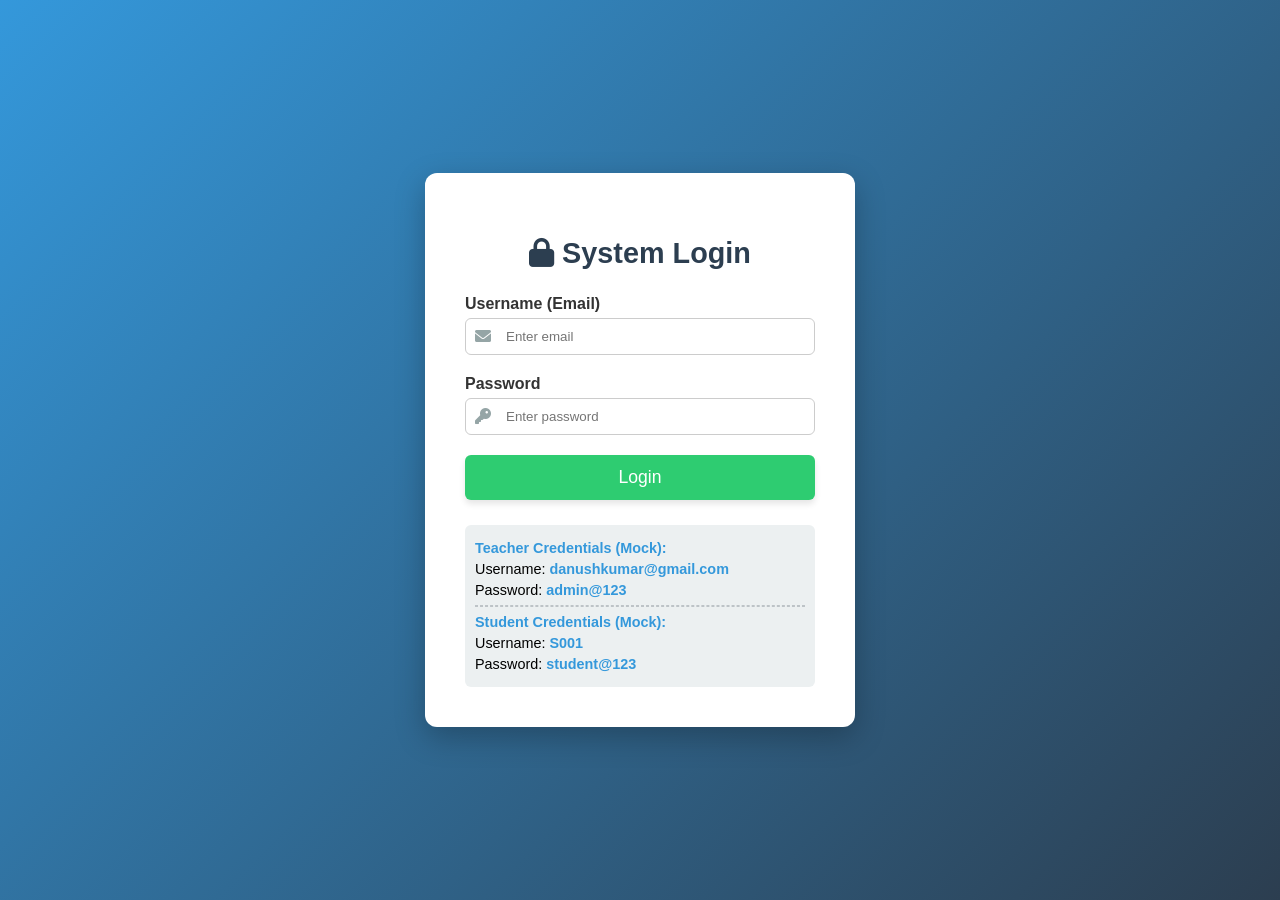
<file: templates/index.html>
<!DOCTYPE html>
<html lang="en">
<head>
    <meta charset="UTF-8">
    <meta name="viewport" content="width=device-width, initial-scale=1.0">
    <title>Login - AI Academic System</title>
    <!-- Font Awesome for Icons -->
    <link rel="stylesheet" href="https://cdnjs.cloudflare.com/ajax/libs/font-awesome/6.0.0-beta3/css/all.min.css">
    <style>
        body {
            font-family: 'Segoe UI', Tahoma, Geneva, Verdana, sans-serif;
            margin: 0;
            padding: 0;
            background: linear-gradient(135deg, #3498db 0%, #2c3e50 100%);
            display: flex;
            justify-content: center;
            align-items: center;
            min-height: 100vh;
        }
        .login-container {
            background: white;
            padding: 40px;
            border-radius: 12px;
            box-shadow: 0 10px 30px rgba(0, 0, 0, 0.25); /* Increased Elevation */
            width: 350px;
            text-align: center;
        }
        h2 {
            color: #2c3e50;
            margin-bottom: 25px;
            font-size: 1.8em;
        }
        .input-group {
            margin-bottom: 20px;
            text-align: left;
        }
        .input-group label {
            display: block;
            margin-bottom: 5px;
            font-weight: 600;
            color: #333;
        }
        .input-group input {
            width: 100%;
            padding: 10px 10px 10px 40px; /* Space for icon */
            border: 1px solid #ccc;
            border-radius: 6px;
            box-sizing: border-box;
            transition: border-color 0.3s;
        }
        .input-group input:focus {
            border-color: #3498db;
            outline: none;
        }
        .input-icon {
            position: absolute;
            padding: 10px;
            color: #95a5a6;
        }
        .input-wrapper {
            position: relative;
            display: flex;
            align-items: center;
        }
        .input-wrapper .input-icon {
            position: absolute;
            left: 0;
            padding: 10px;
        }
        .login-button {
            background-color: #2ecc71;
            color: white;
            padding: 12px;
            border: none;
            border-radius: 6px;
            cursor: pointer;
            font-size: 1.1em;
            width: 100%;
            transition: background-color 0.3s;
            box-shadow: 0 4px 6px rgba(0, 0, 0, 0.1); /* Button Elevation */
        }
        .login-button:hover {
            background-color: #27ae60;
        }
        #loginMessage {
            margin-top: 15px;
            color: #e74c3c;
            font-weight: 600;
        }
        .mock-credentials {
            margin-top: 25px;
            padding: 10px;
            background-color: #ecf0f1;
            border-radius: 6px;
            font-size: 0.9em;
            text-align: left;
        }
        .mock-credentials p {
            margin: 5px 0;
        }
        .mock-credentials strong {
            color: #3498db;
        }
    </style>
</head>
<body>
    <div class="login-container">
        <h2><i class="fas fa-lock"></i> System Login</h2>
        <div class="input-group">
            <label for="username">Username (Email)</label>
            <div class="input-wrapper">
                <i class="fas fa-envelope input-icon"></i>
                <input type="text" id="username" placeholder="Enter email" required style="padding-left: 40px;">
            </div>
        </div>
        <div class="input-group">
            <label for="password">Password</label>
            <div class="input-wrapper">
                <i class="fas fa-key input-icon"></i>
                <input type="password" id="password" placeholder="Enter password" required style="padding-left: 40px;">
            </div>
        </div>
        <button class="login-button" onclick="handleLogin()">Login</button>
        <div id="loginMessage"></div>
        
        <div class="mock-credentials">
            <p><strong>Teacher Credentials (Mock):</strong></p>
            <p>Username: <strong>danushkumar@gmail.com</strong></p>
            <p>Password: <strong>admin@123</strong></p>
            <hr style="border-color: #bdc3c7; border-style: dashed;">
            <p><strong>Student Credentials (Mock):</strong></p>
            <p>Username: <strong>S001</strong></p>
            <p>Password: <strong>student@123</strong></p>
        </div>
    </div>

    <script>
        const BASE_URL = ''; 

        async function handleLogin() {
            const username = document.getElementById('username').value;
            const password = document.getElementById('password').value;
            const messageElement = document.getElementById('loginMessage');
            
            messageElement.textContent = 'Logging in...';
            messageElement.style.color = '#3498db';

            try {
                const response = await fetch(`${BASE_URL}/auth`, {
                    method: 'POST',
                    headers: { 'Content-Type': 'application/json' },
                    body: JSON.stringify({ username, password })
                });

                const result = await response.json();

                if (response.ok) {
                    messageElement.textContent = result.message;
                    messageElement.style.color = '#2ecc71';
                    
                    // Redirect based on the user's role
                    if (result.user_role === 'teacher') {
                        window.location.href = '/dashboard';
                    } else if (result.user_role === 'student') {
                        window.location.href = '/student_dashboard';
                    }
                } else {
                    messageElement.textContent = result.message || 'Login failed.';
                    messageElement.style.color = '#e74c3c';
                }
            } catch (error) {
                messageElement.textContent = "Network error. Server may be down.";
                messageElement.style.color = '#e74c3c';
            }
        }
    </script>
</body>
</html>
</file>
